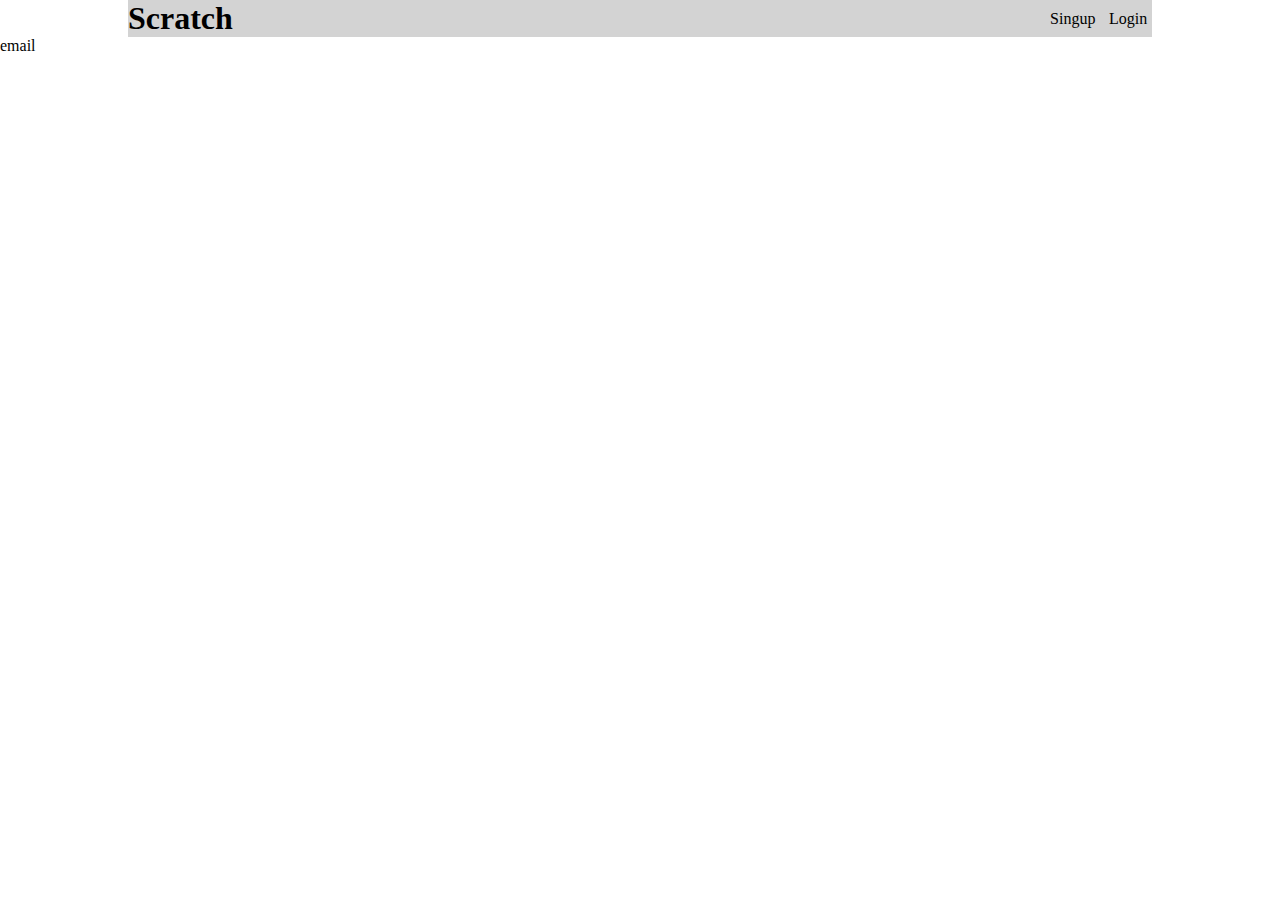
<file: NLW/Jaackgay/index.html>
<!DOCTYPE html>
<html lang="pt-br">

<head>
    <meta charset="UTF-8">
    <meta name="viewport" content="width=device-width, initial-scale=1.0">
    <title>Inscreva-se</title>
    <link rel="stylesheet" href="assets/css/style.css">
</head>

<body>
    <div class="container">
        <div class="header">
            <div class="title">
                <h1>Scratch</h1>
            </div>

            <div class="subtitle">
                <a class="subtitle-item" href="#">Singup</a>
                <a class="subtitle-item" href="#">Login</a>
            </div>    
        </div>

        <div class="login-info">
            <div class="email">
                <dt>email</dt>
                <dd></dd>
            </div>

        </div>   
    </div>
    

    
</body>

</html>
</file>
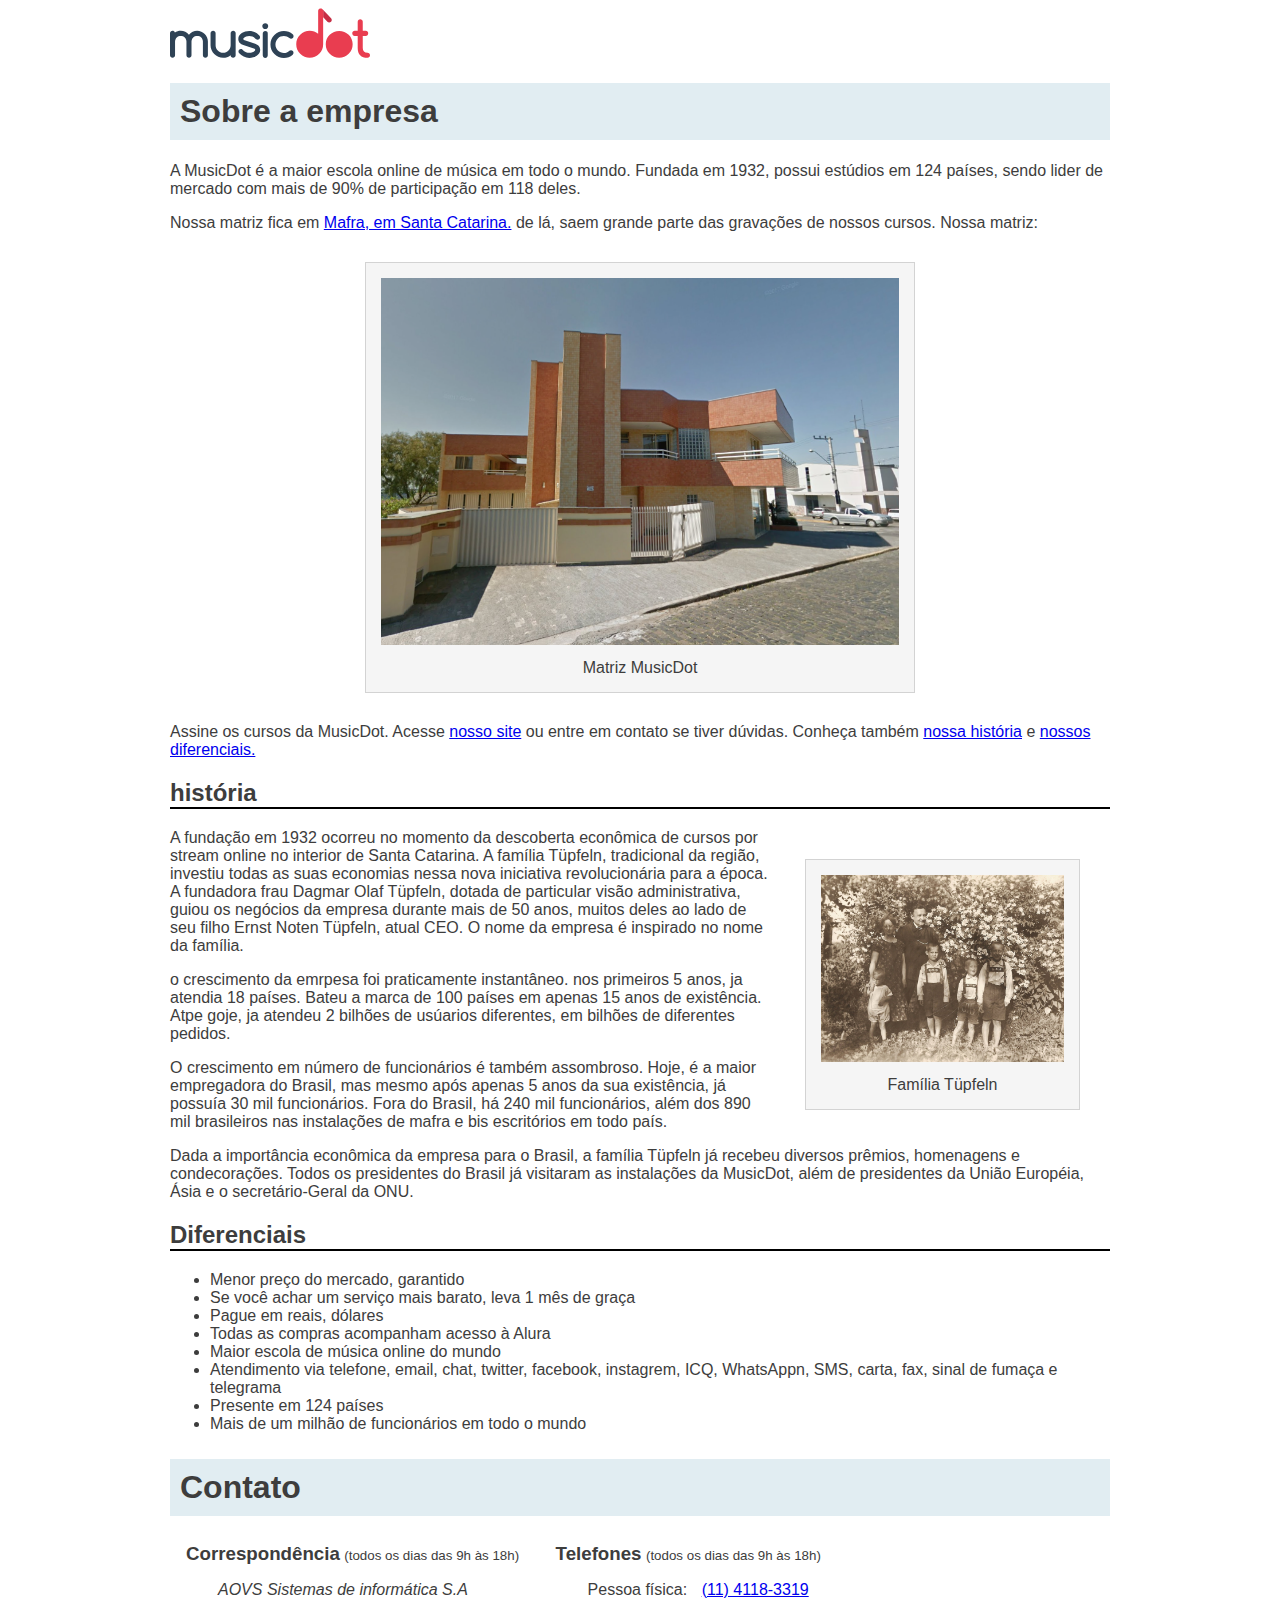
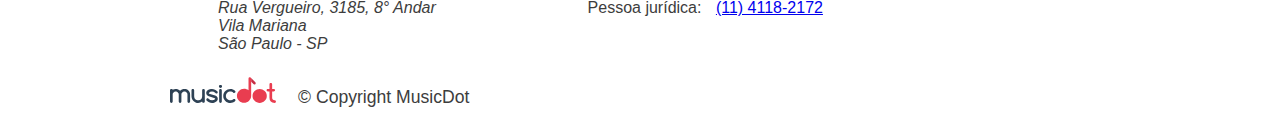
<file: NLW/Projeto caelum/sobre.html>
<!DOCTYPE html>
<html lang="pt_BR">
  <head>
    <meta name="viewport" content="width=device-width" />
    <meta charset="utf-8" />
    <title>MusicDot | Sobre a empresa</title>
    <link rel="stylesheet" href="css/sobre.css" />
    <link rel="icon" href="img/favicon.ico" />
  </head>

  <body>
    <img src="img/logo.svg" alt="MusicDot" />

    <h1 class="titulo">Sobre a empresa</h1>

    <p>
      A MusicDot é a maior escola online de música em todo o mundo. Fundada em
      1932, possui estúdios em 124 países, sendo lider de mercado com mais de
      90% de participação em 118 deles.
    </p>

    <p>
      Nossa matriz fica em
      <a
        target="_blank"
        href="http://maps.google.com.br/?q=190,GabrielDequech,Mafra,SC"
      >
        Mafra, em Santa Catarina.</a
      >
      de lá, saem grande parte das gravações de nossos cursos. Nossa matriz:
    </p>

    <figure class="matriz-musicdot">
      <img src="img/matriz-musicdot.png" alt="Matriz da music dot" />
      <figcaption>Matriz MusicDot</figcaption>
    </figure>

    <p>
      Assine os cursos da MusicDot. Acesse
      <a href="index.html"> nosso site</a> ou entre em contato se tiver dúvidas.
      Conheça também <a href="#history">nossa história</a> e
      <a href="#diferentials">nossos diferenciais.</a>
    </p>

    <h2 id="history" class="subtitulo">história</h2>

    <figure class="familia-tupfeln">
      <img src="img/familia-tupfeln.jpg" alt="foto da família tüpfeln" />
      <figcaption>Família Tüpfeln</figcaption>
    </figure>

    <p>
      A fundação em 1932 ocorreu no momento da descoberta econômica de cursos
      por stream online no interior de Santa Catarina. A família Tüpfeln,
      tradicional da região, investiu todas as suas economias nessa nova
      iniciativa revolucionária para a época. A fundadora frau Dagmar Olaf
      Tüpfeln, dotada de particular visão administrativa, guiou os negócios da
      empresa durante mais de 50 anos, muitos deles ao lado de seu filho Ernst
      Noten Tüpfeln, atual CEO. O nome da empresa é inspirado no nome da
      família.
    </p>

    <p>
      o crescimento da emrpesa foi praticamente instantâneo. nos primeiros 5
      anos, ja atendia 18 países. Bateu a marca de 100 países em apenas 15 anos
      de existência. Atpe goje, ja atendeu 2 bilhões de usúarios diferentes, em
      bilhões de diferentes pedidos.
    </p>

    <p>
      O crescimento em número de funcionários é também assombroso. Hoje, é a
      maior empregadora do Brasil, mas mesmo após apenas 5 anos da sua
      existência, já possuía 30 mil funcionários. Fora do Brasil, há 240 mil
      funcionários, além dos 890 mil brasileiros nas instalações de mafra e bis
      escritórios em todo país.
    </p>

    <p>
      Dada a importância econômica da empresa para o Brasil, a família Tüpfeln
      já recebeu diversos prêmios, homenagens e condecorações. Todos os
      presidentes do Brasil já visitaram as instalações da MusicDot, além de
      presidentes da União Européia, Ásia e o secretário-Geral da ONU.
    </p>

    <h2 id="diferentials" class="subtitulo">Diferenciais</h2>

    <ul>
      <li>Menor preço do mercado, garantido</li>
      <li>Se você achar um serviço mais barato, leva 1 mês de graça</li>
      <li>Pague em reais, dólares</li>
      <li>Todas as compras acompanham acesso à Alura</li>
      <li>Maior escola de música online do mundo</li>
      <li>
        Atendimento via telefone, email, chat, twitter, facebook, instagrem,
        ICQ, WhatsAppn, SMS, carta, fax, sinal de fumaça e telegrama
      </li>
      <li>Presente em 124 países</li>
      <li>Mais de um milhão de funcionários em todo o mundo</li>
    </ul>

    <h2 class="titulo">Contato</h2>

    <div class="contato__secao">
      <h3 class="contato__subtitulo">Correspondência</h3>
      <small>(todos os dias das 9h às 18h)</small>

      <address class="contato__info">
        AOVS Sistemas de informática S.A
        <br />
        Rua Vergueiro, 3185, 8° Andar
        <br />
        Vila Mariana
        <br />
        São Paulo - SP
      </address>
    </div>

    <div class="contato__secao contato__secao--telefone">
      <h3 class="contato__subtitulo">Telefones</h3>
      <small>(todos os dias das 9h às 18h)</small>

      <dl class="contato__info">
        <div>
          <dt class="contato__info-titulo">Pessoa física:</dt>
          <dd class="contato__info-descricao">
            <a href="tel://1141183319">(11) 4118-3319</a>
          </dd>
        </div>

        <div>
          <dt class="contato__info-titulo">Pessoa jurídica:</dt>
          <dd class="contato__info-descricao">
            <a href="tel://1141182172">(11) 4118-2172</a>
          </dd>
        </div>
      </dl>
    </div>

    <footer class="rodape">
      <img src="img/logo.svg" alt="MusicDot" class="rodape__logo" />
      <p class="rodape__copyright">&copy; Copyright MusicDot</p>
    </footer>
  </body>
</html>
</file>
<file: NLW/Projeto caelum/css/sobre.css>
body {
  width: 80%;
  max-width: 940px;
  margin-left: auto;
  margin-right: auto;

  font-family: 'Helvetica', 'Lucida	Grande', sans-serif;
  color: #3d3d3d;
}
.titulo {
  padding: 10px;
  font-size: 32px;
  background-color: #e1edf2;
}

.subtitulo {
  border-bottom: 2px solid black;
}
figure {
  max-width: 100%;
  box-sizing: border-box;
  margin: 30px;
  padding: 15px;

  text-align: center;

  background-color: whitesmoke;
  border: 1px solid lightgrey;
}

figcaption {
  margin-top: 10px;
}
.matriz-musicdot {
  width: 550px;
  margin-left: auto;
  margin-right: auto;
}
.familia-tupfeln {
  width: 275px;
  float: right;
}
figure img {
  width: 100%;
}

.contato__subtitulo {
  display: inline;
}
.contato__secao {
  display: inline-block;
  vertical-align: top;
  margin-left: 16px;
}

.contato__secao--telefone {
  margin-left: 32px;
}

.contato__info {
  margin: 16px 0 24px;
  padding-left: 32px;
}
.contato__info-titulo,
.contato__info-descricao {
  display: inline;
}
.contato__info-descricao {
  margin-left: 10px;
}

.rodape {
  line-height: 1.75em 0;
  font-size: 1.1rem;
}

.rodape__logo {
  width: 6em;
}

.rodape__copyright {
  display: inline;
  margin-left: 1em;
}

@media (max-width: 850px) {
  .contato__secao {
    display: block;
    margin-left: 1em;
  }
}

@media (max-width: 622px) {
  .familia-tupfeln {
    float: none;
    margin: 0 auto;
  }
}

@media (max-width: 446px) {
  .contato__subtitulo {
    display: block;
    margin-bottom: 0;
  }

  .contato__info {
    border-left: 2px lightgray;
    padding-left: 5px;
    font-size: 0.92em;
  }

  .rodape {
    font-size: 0.92em;
  }
}

@media (max-width: 342px) {
  .contato__info-descricao {
    margin-left: 1em;
    display: block;
  }
}
</file>
<file: NLW/Jaackgay/assets/css/style.css>
/* Reset */
* {
    margin: 0;
    text-decoration: none;
    box-sizing: border-box;
    padding: 0;
}

/* html */

.container {
    font-family: "Comic Sans MS", "Comic Sans", cursive;
}

.header {
    background-color: lightgrey;
    display: flex;
    width: 80%;
    margin:0 auto;
    align-items: center;

}

.title {
 margin-right: auto;  
}

.subtitle {
margin-left: auto;
}

.subtitle-item{
    padding: 0 0.3em;
}

a {
    color: #000;
}
</file>
